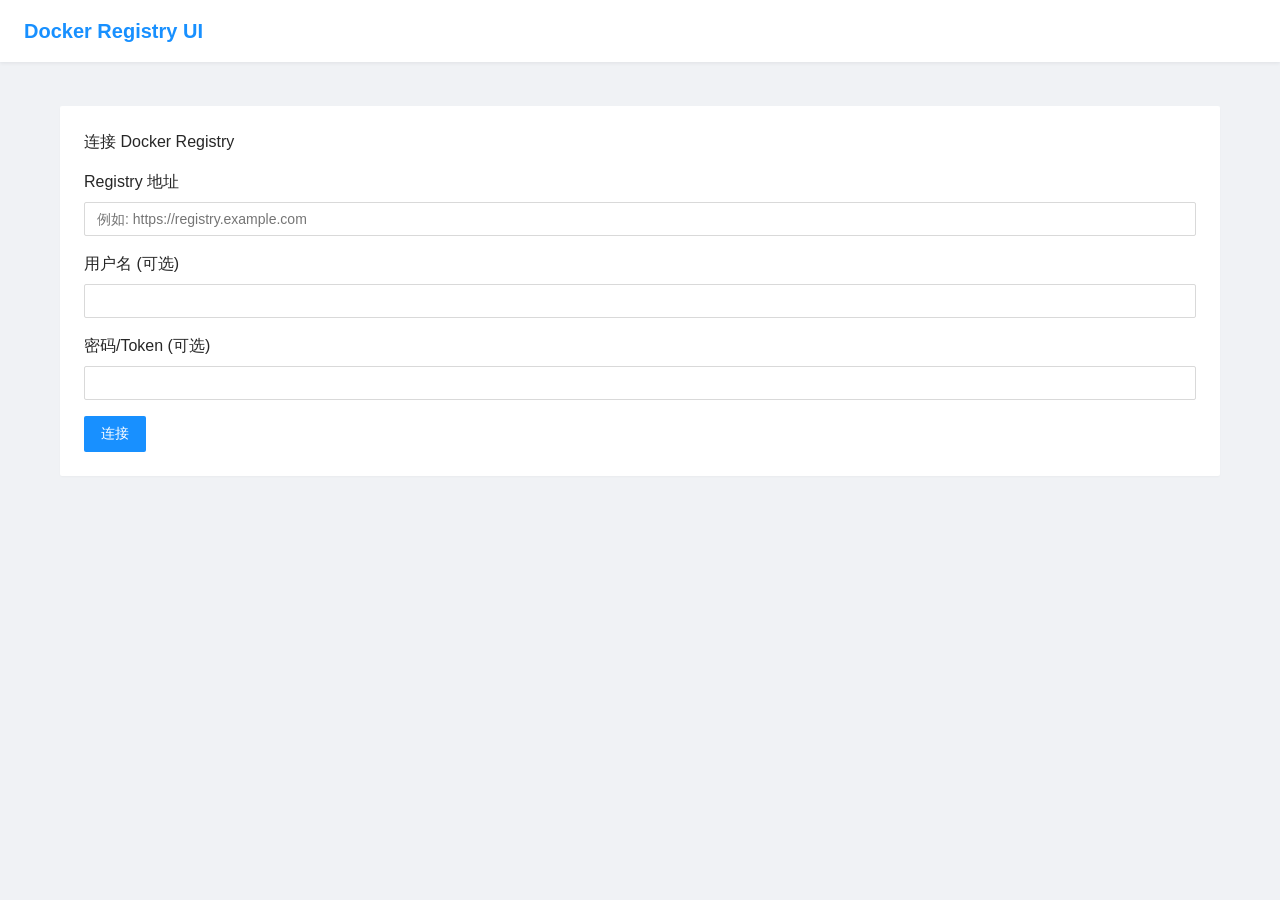
<file: docker.html>
<!DOCTYPE html>
<html lang="zh-CN">
<head>
    <meta charset="UTF-8">
    <meta name="viewport" content="width=device-width, initial-scale=1.0">
    <title>Docker Registry UI</title>
    <style>
        :root {
            --primary-color: #1890ff;
            --danger-color: #ff4d4f;
            --success-color: #52c41a;
            --border-color: #d9d9d9;
            --text-color: rgba(0, 0, 0, 0.85);
            --background-color: #f0f2f5;
        }
        
        * {
            box-sizing: border-box;
            margin: 0;
            padding: 0;
            font-family: -apple-system, BlinkMacSystemFont, 'Segoe UI', Roboto, 'Helvetica Neue', Arial, sans-serif;
        }
        
        body {
            background-color: var(--background-color);
            color: var(--text-color);
            line-height: 1.5;
        }
        
        .container {
            max-width: 1200px;
            margin: 0 auto;
            padding: 20px;
        }
        
        header {
            background-color: white;
            padding: 16px 24px;
            box-shadow: 0 1px 4px rgba(0, 21, 41, 0.08);
            margin-bottom: 24px;
            display: flex;
            justify-content: space-between;
            align-items: center;
        }
        
        .logo {
            font-size: 20px;
            font-weight: bold;
            color: var(--primary-color);
        }
        
        .card {
            background-color: white;
            border-radius: 2px;
            box-shadow: 0 1px 2px 0 rgba(0, 0, 0, 0.03);
            margin-bottom: 24px;
            padding: 24px;
        }
        
        .card-title {
            font-size: 16px;
            font-weight: 500;
            margin-bottom: 16px;
            color: var(--text-color);
        }
        
        .form-group {
            margin-bottom: 16px;
        }
        
        label {
            display: block;
            margin-bottom: 8px;
            font-weight: 500;
        }
        
        input {
            width: 100%;
            padding: 8px 12px;
            border: 1px solid var(--border-color);
            border-radius: 2px;
            font-size: 14px;
            transition: all 0.3s;
        }
        
        input:focus {
            border-color: var(--primary-color);
            outline: 0;
            box-shadow: 0 0 0 2px rgba(24, 144, 255, 0.2);
        }
        
        button {
            padding: 8px 16px;
            border: 1px solid transparent;
            border-radius: 2px;
            font-size: 14px;
            cursor: pointer;
            transition: all 0.3s;
        }
        
        .btn-primary {
            background-color: var(--primary-color);
            color: white;
        }
        
        .btn-primary:hover {
            background-color: #40a9ff;
        }
        
        .btn-danger {
            background-color: var(--danger-color);
            color: white;
        }
        
        .btn-danger:hover {
            background-color: #ff7875;
        }
        
        .btn-link {
            color: var(--primary-color);
            background-color: transparent;
            border: none;
        }
        
        .btn-link:hover {
            color: #40a9ff;
        }
        
        table {
            width: 100%;
            border-collapse: collapse;
        }
        
        th, td {
            padding: 12px 16px;
            text-align: left;
            border-bottom: 1px solid var(--border-color);
        }
        
        th {
            font-weight: 500;
            background-color: rgba(0, 0, 0, 0.02);
        }
        
        tr:hover {
            background-color: rgba(0, 0, 0, 0.02);
        }
        
        .tag {
            display: inline-block;
            padding: 0 8px;
            font-size: 12px;
            border-radius: 4px;
            background-color: #fafafa;
            border: 1px solid var(--border-color);
        }
        
        .tag-blue {
            color: var(--primary-color);
            background: #e6f7ff;
            border-color: #91d5ff;
        }
        
        .alert {
            padding: 8px 16px;
            border-radius: 2px;
            margin-bottom: 16px;
        }
        
        .alert-error {
            background-color: #fff1f0;
            border: 1px solid #ffa39e;
            color: var(--danger-color);
        }
        
        .alert-success {
            background-color: #f6ffed;
            border: 1px solid #b7eb8f;
            color: var(--success-color);
        }
        
        .hidden {
            display: none;
        }
        
        .flex {
            display: flex;
        }
        
        .justify-between {
            justify-content: space-between;
        }
        
        .items-center {
            align-items: center;
        }
        
        .mt-16 {
            margin-top: 16px;
        }
        
        .mb-16 {
            margin-bottom: 16px;
        }
        
        .text-center {
            text-align: center;
        }
        
        .loading {
            display: inline-block;
            width: 20px;
            height: 20px;
            border: 2px solid rgba(0, 0, 0, 0.1);
            border-radius: 50%;
            border-top-color: var(--primary-color);
            animation: spin 1s ease-in-out infinite;
        }
        
        @keyframes spin {
            to { transform: rotate(360deg); }
        }
    </style>
</head>
<body>
    <header>
        <div class="logo">Docker Registry UI</div>
        <div id="registry-info"></div>
    </header>
    
    <div class="container">
        <!-- 连接表单 -->
        <div id="connect-form" class="card">
            <h2 class="card-title">连接 Docker Registry</h2>
            <form id="registry-form">
                <div class="form-group">
                    <label for="registry-url">Registry 地址</label>
                    <input type="url" id="registry-url" required placeholder="例如: https://registry.example.com">
                </div>
                <div class="form-group">
                    <label for="username">用户名 (可选)</label>
                    <input type="text" id="username">
                </div>
                <div class="form-group">
                    <label for="password">密码/Token (可选)</label>
                    <input type="password" id="password">
                </div>
                <button type="submit" class="btn-primary">连接</button>
            </form>
        </div>
        
        <!-- 错误提示 -->
        <div id="error-alert" class="alert alert-error hidden"></div>
        
        <!-- 仓库列表 -->
        <div id="repository-list" class="card hidden">
            <div class="flex justify-between items-center mb-16">
                <h2 class="card-title">仓库列表</h2>
                <button id="refresh-repos" class="btn-link">刷新</button>
            </div>
            <table>
                <thead>
                    <tr>
                        <th>仓库名称</th>
                        <th>标签数量</th>
                        <th>操作</th>
                    </tr>
                </thead>
                <tbody id="repo-table-body"></tbody>
            </table>
        </div>
        
        <!-- 标签列表 -->
        <div id="tag-list" class="card hidden">
            <div class="flex justify-between items-center mb-16">
                <h2 class="card-title">标签列表 - <span id="current-repo"></span></h2>
                <div>
                    <button id="back-to-repos" class="btn-link">返回仓库列表</button>
                    <button id="refresh-tags" class="btn-link ml-16">刷新</button>
                </div>
            </div>
            <table>
                <thead>
                    <tr>
                        <th>标签名称</th>
                        <th>操作</th>
                    </tr>
                </thead>
                <tbody id="tag-table-body"></tbody>
            </table>
        </div>
    </div>
    
    <script>
        // 全局状态
        const state = {
            registryUrl: '',
            auth: null,
            currentRepo: null
        };
        
        // DOM 元素
        const elements = {
            connectForm: document.getElementById('connect-form'),
            registryForm: document.getElementById('registry-form'),
            registryUrl: document.getElementById('registry-url'),
            username: document.getElementById('username'),
            password: document.getElementById('password'),
            errorAlert: document.getElementById('error-alert'),
            repositoryList: document.getElementById('repository-list'),
            repoTableBody: document.getElementById('repo-table-body'),
            refreshRepos: document.getElementById('refresh-repos'),
            tagList: document.getElementById('tag-list'),
            currentRepo: document.getElementById('current-repo'),
            tagTableBody: document.getElementById('tag-table-body'),
            backToRepos: document.getElementById('back-to-repos'),
            refreshTags: document.getElementById('refresh-tags'),
            registryInfo: document.getElementById('registry-info')
        };
        
        // 初始化
        function init() {
            elements.registryForm.addEventListener('submit', handleConnect);
            elements.refreshRepos.addEventListener('click', fetchRepositories);
            elements.backToRepos.addEventListener('click', () => {
                state.currentRepo = null;
                showRepositoryList();
            });
            elements.refreshTags.addEventListener('click', () => {
                if (state.currentRepo) {
                    fetchTags(state.currentRepo);
                }
            });
            
            // 尝试从 localStorage 加载之前的连接
            const savedConfig = localStorage.getItem('dockerRegistryConfig');
            if (savedConfig) {
                const config = JSON.parse(savedConfig);
                elements.registryUrl.value = config.registryUrl;
                elements.username.value = config.username || '';
                elements.password.value = config.password || '';
            }
        }
        
        // 处理连接表单提交
        async function handleConnect(e) {
            e.preventDefault();
            
            const registryUrl = elements.registryUrl.value.trim();
            const username = elements.username.value.trim();
            const password = elements.password.value.trim();
            
            // 保存配置到 localStorage
            const config = { registryUrl };
            if (username) {
                config.username = username;
                config.password = password;
            }
            localStorage.setItem('dockerRegistryConfig', JSON.stringify(config));
            
            // 设置状态
            state.registryUrl = registryUrl;
            state.auth = username ? { username, password } : null;
            
            // 更新 registry 信息显示
            elements.registryInfo.textContent = registryUrl;
            
            // 验证连接
            try {
                await fetchCatalog();
                showRepositoryList();
                hideError();
            } catch (error) {
                showError(error.message);
            }
        }
        
        // 获取仓库列表
        async function fetchCatalog() {
            try {
                const response = await makeRequest(`${state.registryUrl}/v2/_catalog`);
                return response.repositories;
            } catch (error) {
                throw new Error('无法连接到 Docker Registry: ' + error.message);
            }
        }
        
        // 获取标签列表
        async function fetchTags(repository) {
            try {
                const response = await makeRequest(`${state.registryUrl}/v2/${repository}/tags/list`);
                return response.tags || [];
            } catch (error) {
                throw new Error(`获取标签列表失败: ${error.message}`);
            }
        }
        
        // 显示仓库列表
        async function showRepositoryList() {
            elements.connectForm.classList.add('hidden');
            elements.repositoryList.classList.remove('hidden');
            elements.tagList.classList.add('hidden');
            
            try {
                const repos = await fetchCatalog();
                renderRepositoryList(repos);
            } catch (error) {
                showError(error.message);
            }
        }
        
        // 渲染仓库列表
        function renderRepositoryList(repositories) {
            elements.repoTableBody.innerHTML = '';
            
            if (repositories.length === 0) {
                const row = document.createElement('tr');
                row.innerHTML = '<td colspan="3" class="text-center">没有找到仓库</td>';
                elements.repoTableBody.appendChild(row);
                return;
            }
            
            repositories.forEach(repo => {
                const row = document.createElement('tr');
                
                // 仓库名称
                const nameCell = document.createElement('td');
                nameCell.textContent = repo;
                row.appendChild(nameCell);
                
                // 标签数量 (先显示加载中)
                const tagsCell = document.createElement('td');
                const tagSpan = document.createElement('span');
                tagSpan.className = 'tag tag-blue';
                tagSpan.textContent = '加载中...';
                tagsCell.appendChild(tagSpan);
                row.appendChild(tagsCell);
                
                // 操作按钮
                const actionsCell = document.createElement('td');
                
                const viewBtn = document.createElement('button');
                viewBtn.className = 'btn-link';
                viewBtn.textContent = '查看详情';
                viewBtn.addEventListener('click', () => {
                    state.currentRepo = repo;
                    showTagList(repo);
                });
                actionsCell.appendChild(viewBtn);
                
                const deleteBtn = document.createElement('button');
                deleteBtn.className = 'btn-link';
                deleteBtn.style.color = 'var(--danger-color)';
                deleteBtn.textContent = '删除';
                deleteBtn.addEventListener('click', () => {
                    if (confirm(`确定要删除仓库 "${repo}" 吗？`)) {
                        deleteRepository(repo);
                    }
                });
                actionsCell.appendChild(deleteBtn);
                
                row.appendChild(actionsCell);
                elements.repoTableBody.appendChild(row);
                
                // 异步获取标签数量
                fetchTags(repo)
                    .then(tags => {
                        tagSpan.textContent = tags.length;
                    })
                    .catch(() => {
                        tagSpan.textContent = '获取失败';
                    });
            });
        }
        
        // 显示标签列表
        async function showTagList(repository) {
            elements.repositoryList.classList.add('hidden');
            elements.tagList.classList.remove('hidden');
            elements.currentRepo.textContent = repository;
            
            try {
                const tags = await fetchTags(repository);
                renderTagList(tags);
            } catch (error) {
                showError(error.message);
            }
        }
        
        // 渲染标签列表
        function renderTagList(tags) {
            elements.tagTableBody.innerHTML = '';
            
            if (tags.length === 0) {
                const row = document.createElement('tr');
                row.innerHTML = '<td colspan="2" class="text-center">没有找到标签</td>';
                elements.tagTableBody.appendChild(row);
                return;
            }
            
            tags.forEach(tag => {
                const row = document.createElement('tr');
                
                // 标签名称
                const nameCell = document.createElement('td');
                nameCell.textContent = tag;
                row.appendChild(nameCell);
                
                // 操作按钮
                const actionsCell = document.createElement('td');
                
                const viewBtn = document.createElement('button');
                viewBtn.className = 'btn-link';
                viewBtn.textContent = '详情';
                viewBtn.addEventListener('click', () => {
                    viewTagDetails(state.currentRepo, tag);
                });
                actionsCell.appendChild(viewBtn);
                
                const deleteBtn = document.createElement('button');
                deleteBtn.className = 'btn-link';
                deleteBtn.style.color = 'var(--danger-color)';
                deleteBtn.textContent = '删除';
                deleteBtn.addEventListener('click', () => {
                    if (confirm(`确定要删除标签 "${tag}" 吗？`)) {
                        deleteTag(state.currentRepo, tag);
                    }
                });
                actionsCell.appendChild(deleteBtn);
                
                row.appendChild(actionsCell);
                elements.tagTableBody.appendChild(row);
            });
        }
        
        // 删除仓库
        async function deleteRepository(repository) {
            try {
                // 先获取所有标签
                const tags = await fetchTags(repository);
                
                // 删除所有标签
                for (const tag of tags) {
                    await deleteTag(repository, tag);
                }
                
                // 刷新仓库列表
                showRepositoryList();
                showSuccess(`仓库 "${repository}" 删除成功`);
            } catch (error) {
                showError(`删除仓库失败: ${error.message}`);
            }
        }
        
        // 删除标签
        async function deleteTag(repository, tag) {
            try {
                // 1. 获取 manifest digest
                const manifestUrl = `${state.registryUrl}/v2/${repository}/manifests/${tag}`;
                const headers = {
                    'Accept': 'application/vnd.docker.distribution.manifest.v2+json'
                };
                
                const response = await makeRequest(manifestUrl, 'HEAD', headers);
                const digest = response.headers.get('Docker-Content-Digest');
                
                if (!digest) {
                    throw new Error('无法获取 manifest digest');
                }
                
                // 2. 删除 manifest
                await makeRequest(`${state.registryUrl}/v2/${repository}/manifests/${digest}`, 'DELETE', headers);
                
                // 刷新标签列表
                fetchTags(repository).then(tags => {
                    renderTagList(tags);
                    showSuccess(`标签 "${tag}" 删除成功`);
                });
            } catch (error) {
                showError(`删除标签失败: ${error.message}`);
            }
        }
        
        // 查看标签详情
        function viewTagDetails(repository, tag) {
            alert(`仓库: ${repository}\n标签: ${tag}\n\n详细功能可以在实际应用中实现`);
        }
        
        // 显示错误
        function showError(message) {
            elements.errorAlert.textContent = message;
            elements.errorAlert.classList.remove('hidden');
        }
        
        // 隐藏错误
        function hideError() {
            elements.errorAlert.classList.add('hidden');
        }
        
        // 显示成功消息
        function showSuccess(message) {
            const alert = document.createElement('div');
            alert.className = 'alert alert-success mt-16';
            alert.textContent = message;
            document.querySelector('.container').appendChild(alert);
            
            setTimeout(() => {
                alert.remove();
            }, 3000);
        }
        
        // 发起请求
        async function makeRequest(url, method = 'GET', headers = {}) {
            const options = {
                method,
                headers: {
                    ...headers,
                    'Accept': 'application/vnd.docker.distribution.manifest.v2+json'
                }
            };
            
            if (state.auth) {
                options.headers['Authorization'] = `Basic ${btoa(`${state.auth.username}:${state.auth.password}`)}`;
            }
            
            const response = await fetch(url, options);
            
            if (!response.ok) {
                throw new Error(`请求失败: ${response.status} ${response.statusText}`);
            }
            
            // 对于 HEAD 请求，直接返回 response
            if (method === 'HEAD') {
                return response;
            }
            
            // 尝试解析 JSON
            try {
                return await response.json();
            } catch (error) {
                return {};
            }
        }
        
        // 初始化应用
        init();
    </script>
</body>
</html>
</file>
